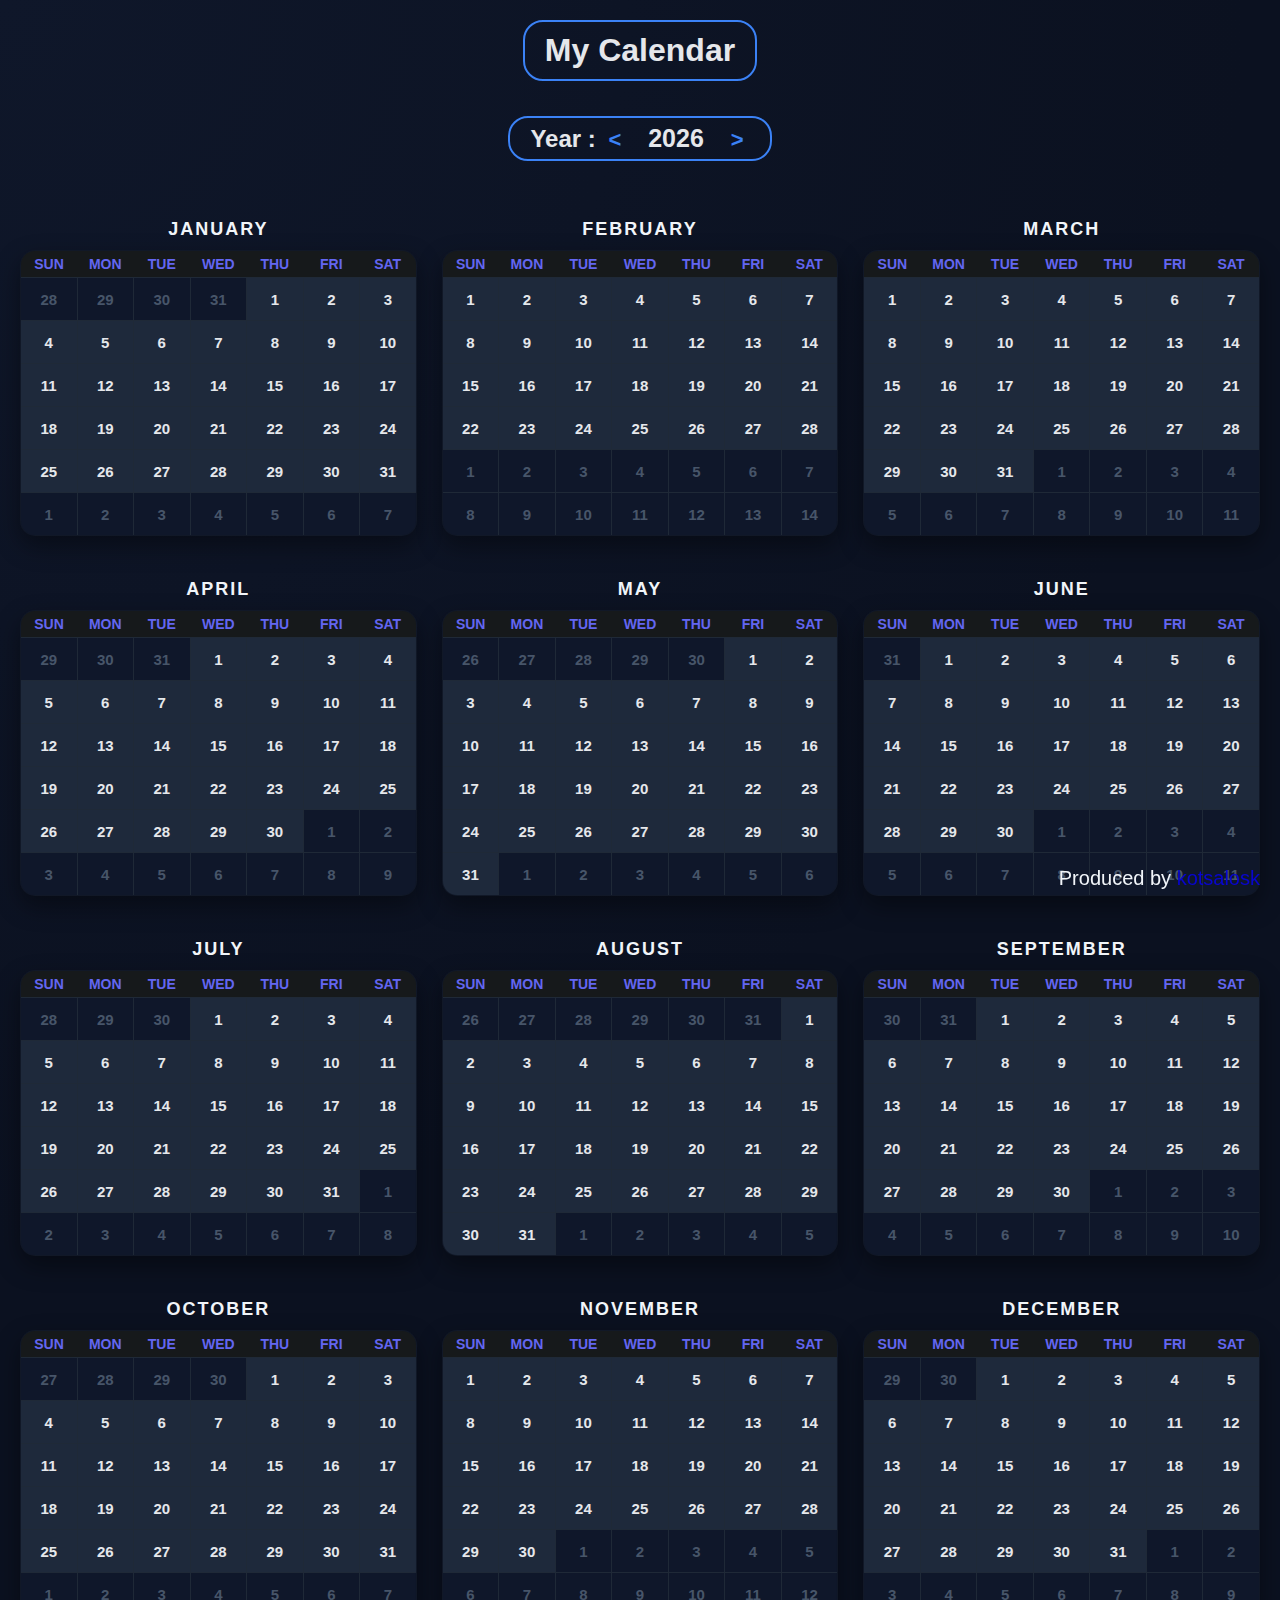
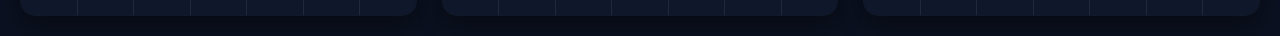
<file: index.html>
<!DOCTYPE html>
<html lang="en">
<head>
    <meta charset="UTF-8">
    <meta name="viewport" content="width=device-width, initial-scale=1.0">
    <title>AI Calendar</title>
    <link rel="icon" href="logo/logoweb.png" type="image/png"> 
    <link rel="stylesheet" href="styleYEAR.css">
</head>
<body>

    <h1 style="text-align: center;">My Calendar</h1>
    
    <h2 style="text-align: center;">Year : 
        <button id="prevYear" class="nav-btn">&lt;</button>
        <input type="number" id="yearInput" value="2026" min="1900" max="2100">
        <button id="nextYear" class="nav-btn">&gt;</button>
    </h2>

    <div class="grid-container" id="calendarGrid">
        </div>

    <footer class="footer">
        Produced by <a href="https://github.com/kotsalosk" style="color: #0805cf; text-decoration: none;">kotsalosk</a>
    </footer>

    <script src="calendar.js"></script>
    <script>
        generateYearView();
    </script>
    
</body>
</html>
</file>
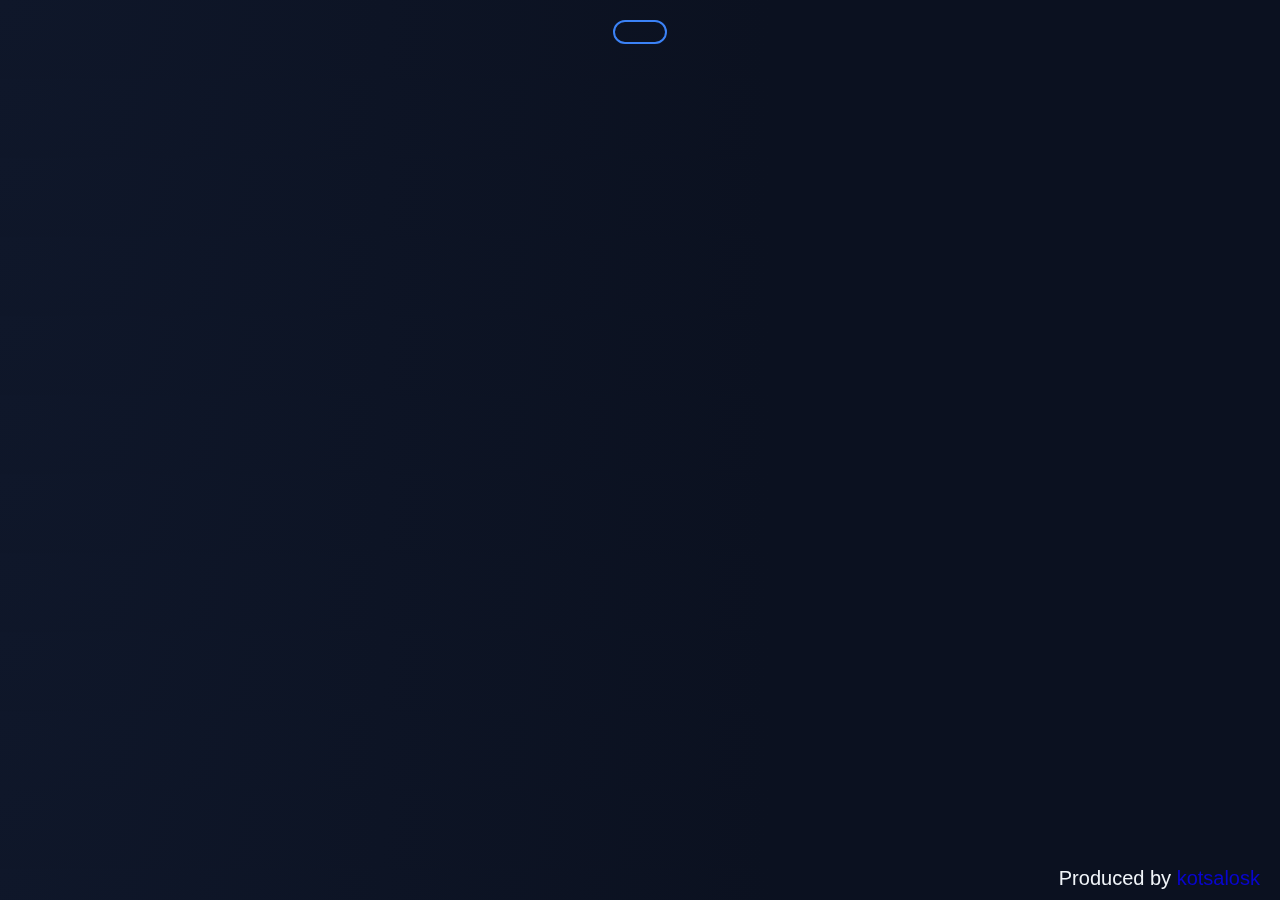
<file: day.html>
<!DOCTYPE html>
<html lang="en">
<head>
    <meta charset="UTF-8">
    <meta name="viewport" content="width=device-width, initial-scale=1.0">
    <title>AI Calendar</title>
    <link rel="icon" href="logo/logoweb.png" type="image/png"> 
    <link rel="stylesheet" href="styleDAY.css">
</head>
<body>

    <footer class="footer">
        Produced by <a href="https://github.com/kotsalosk" style="color: #0805cf; text-decoration: none;">kotsalosk</a>
    </footer>
    
    <h2 id="dayTitle" style="text-align: center;"></h2>

    <div id="hourGrid"></div>

    <script src="calendar.js"></script>
    <script>
        generateDayView();
    </script>

</body>
</html>
</file>
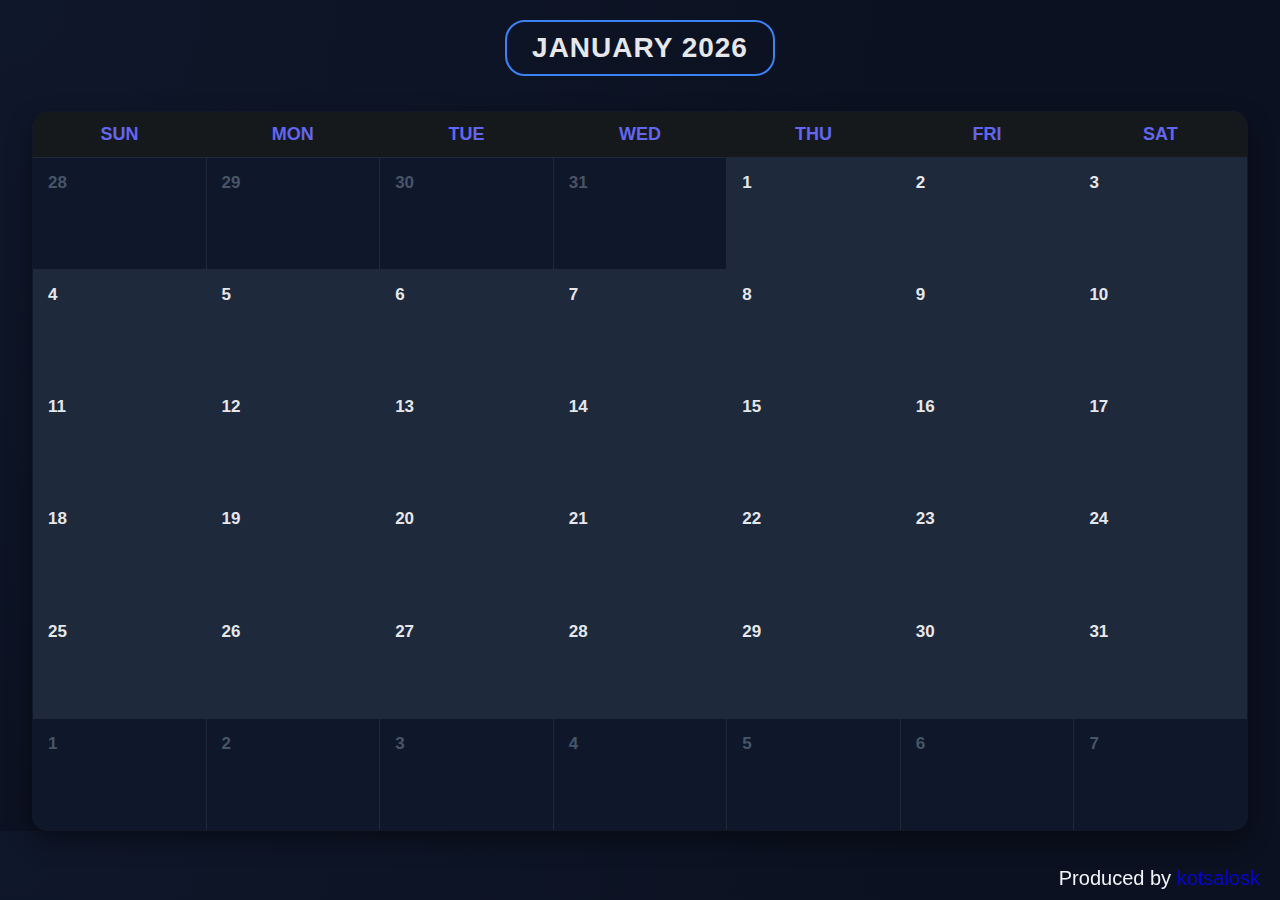
<file: month.html>
<!DOCTYPE html>
<html lang="en">
<head>
    <meta charset="UTF-8">
    <meta name="viewport" content="width=device-width, initial-scale=1.0">
    <title>AI Calendar</title>
    <link rel="icon" href="logo/logoweb.png" type="image/png"> 
    <link rel="stylesheet" href="styleMONTH.css">
</head>
<body>
    <footer class="footer">
        Produced by <a href="https://github.com/kotsalosk" style="color: #0805cf; text-decoration: none;">kotsalosk</a>
    </footer>

    <h1 id="monthTitle"></h1>

    <div id="singleMonth"></div>

    <script src="calendar.js"></script>
    <script>
        generateSingleMonth();
    </script>

</body>
</html>
</file>
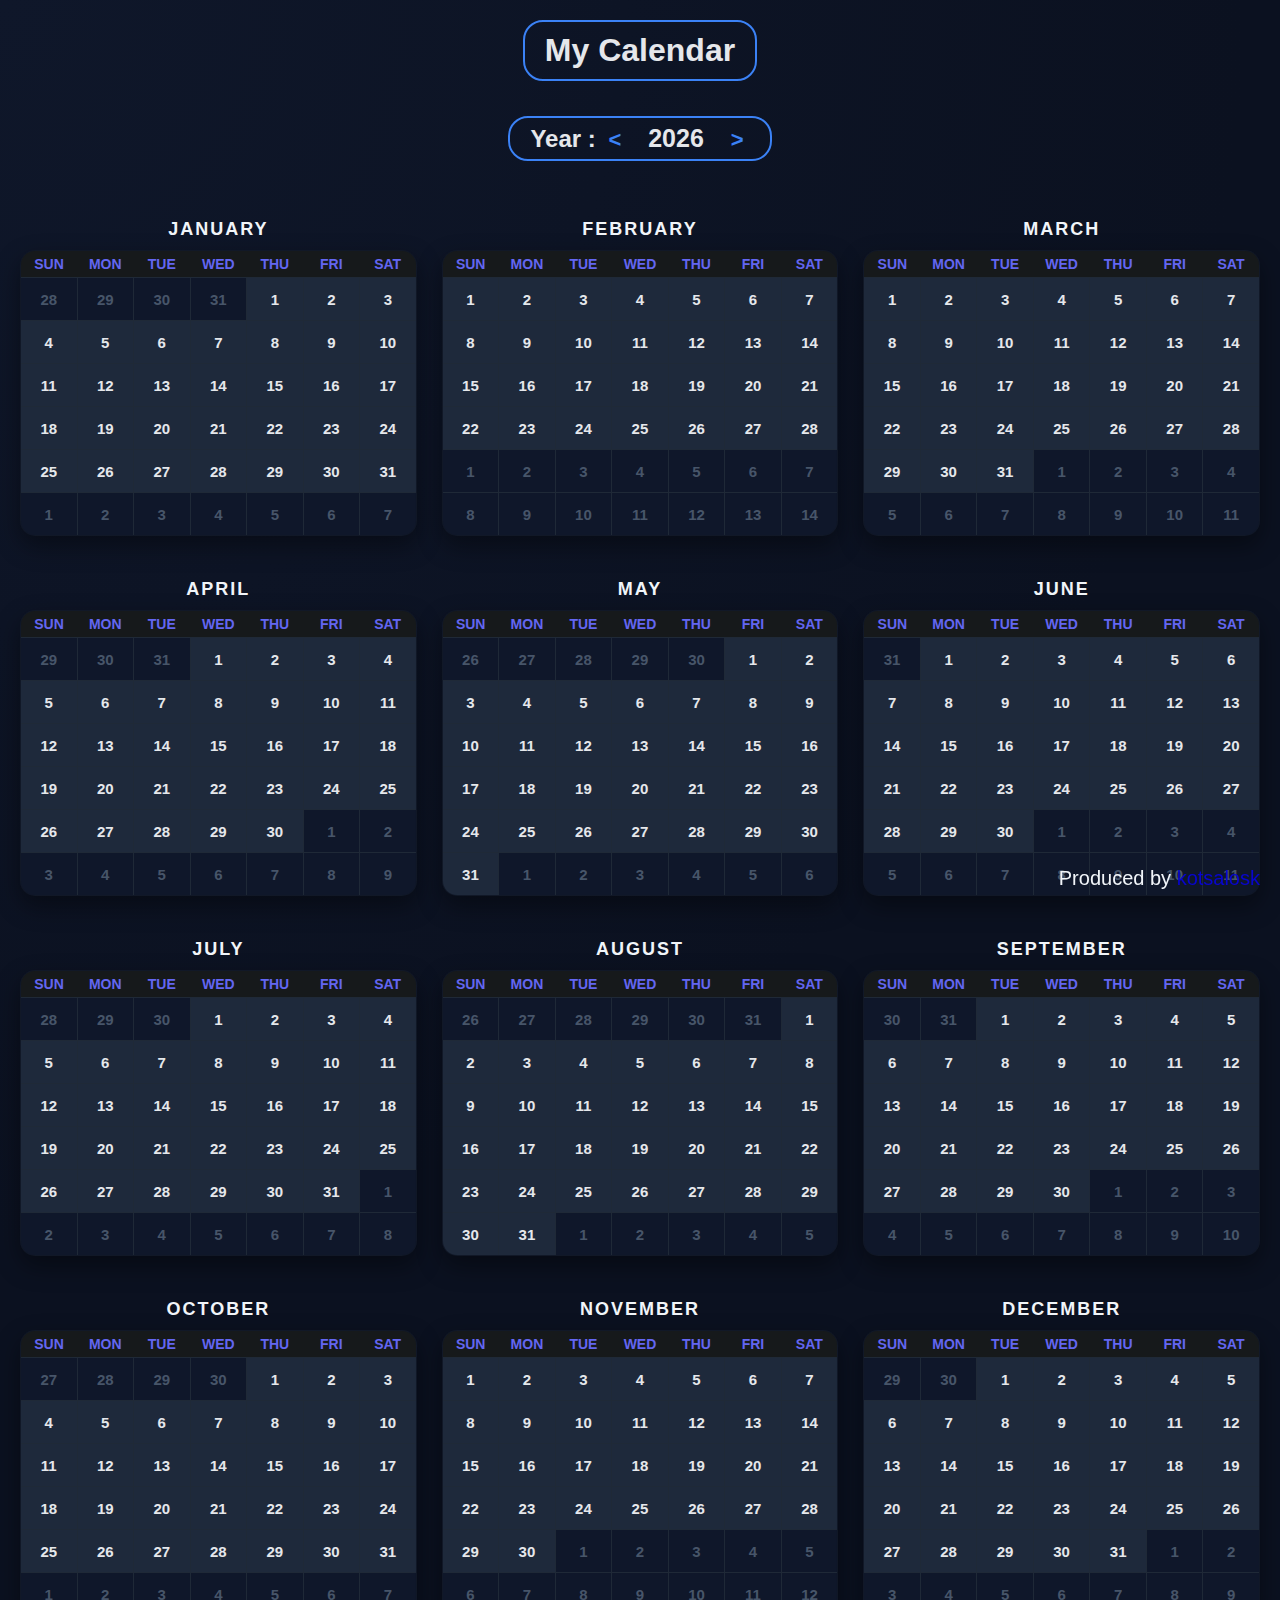
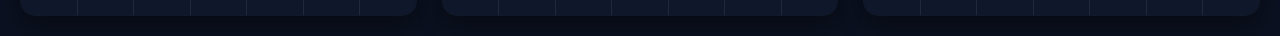
<file: year.html>
<!DOCTYPE html>
<html lang="en">
<head>
    <meta charset="UTF-8">
    <meta name="viewport" content="width=device-width, initial-scale=1.0">
    <title>AI Calendar</title>
    <link rel="icon" href="logo/logoweb.png" type="image/png"> 
    <link rel="stylesheet" href="styleYEAR.css">
</head>
<body>

    <h1 style="text-align: center;">My Calendar</h1>
    
    <h2 style="text-align: center;">Year : 
        <button id="prevYear" class="nav-btn">&lt;</button>
        <input type="number" id="yearInput" value="2026" min="1900" max="2100">
        <button id="nextYear" class="nav-btn">&gt;</button>
    </h2>

    <div class="grid-container" id="calendarGrid">
        </div>

    <footer class="footer">
        Produced by <a href="https://github.com/kotsalosk" style="color: #0805cf; text-decoration: none;">kotsalosk</a>
    </footer>

    <script>
        const months = [
            "January", "February", "March", "April", "May", "June",
            "July", "August", "September", "October", "November", "December"
        ];
        const daysOfWeek = ["Sun", "Mon", "Tue", "Wed", "Thu", "Fri", "Sat"];
        
        let currentYear = 2026;

        function generateCalendar(year) {
            const container = document.getElementById('calendarGrid');
            
            // Clear the content
            container.innerHTML = "";
            
            // Update the box (if the function is called from elsewhere)
            document.getElementById('yearInput').value = year;

            for (let month = 0; month < 12; month++) {
                // Creation of the wrapper
                const monthDiv = document.createElement('div');
                monthDiv.className = 'month-wrapper';

                const title = document.createElement('h3');
                title.className = 'month-title';
                title.innerText = months[month];
                monthDiv.appendChild(title);

                // Table creation
                const table = document.createElement('table');
                
                const thead = document.createElement('tr');
                daysOfWeek.forEach(day => {
                    const th = document.createElement('th');
                    th.innerText = day;
                    thead.appendChild(th);
                });
                table.appendChild(thead);

                // Calculate the dates
                const firstDayIndex = new Date(year, month, 1).getDay(); // The starting day (0-6)
                const daysInMonth = new Date(year, month + 1, 0).getDate(); // Days of the current month
                const prevMonthDays = new Date(year, month, 0).getDate(); // Days of the previous month

                let date = 1;
                let nextMonthDate = 1;
                let row = document.createElement('tr');

                // Loop for all the cages (42 cells)
                for (let i = 0; i < 42; i++) {
                    const cell = document.createElement('td');

                    // CASE 1: Days of the previous month
                    if (i < firstDayIndex) {
                        const prevDate = prevMonthDays - (firstDayIndex - 1 - i);
                        cell.innerText = prevDate;
                        cell.className = "other-month"; 
                    }
                    // CASE 2: Days of the current month
                    else if (date <= daysInMonth) {
                        cell.innerText = date;
                        date++;
                    }
                    // CASE 3: Days of the next month
                    else {
                        cell.innerText = nextMonthDate;
                        cell.className = "other-month";
                        nextMonthDate++;
                    }

                    row.appendChild(cell);

                    // Every 7 days change the line
                    if ((i + 1) % 7 === 0) {
                        table.appendChild(row);
                        row = document.createElement('tr');
                    }
                }

                monthDiv.appendChild(table);
                container.appendChild(monthDiv);
            }
        }

        // Running
        const yearInput = document.getElementById('yearInput');
        
        // Ιnitial execution 
        generateCalendar(parseInt(yearInput.value));

        // It's for the typing of the year
        yearInput.addEventListener('change', () => {
            const newYear = parseInt(yearInput.value);
            if (newYear > 0) { 
                generateCalendar(newYear);
            }
        });

        // Buttons
        document.getElementById('prevYear').addEventListener('click', () => {
            yearInput.value = parseInt(yearInput.value) - 1; 
            generateCalendar(parseInt(yearInput.value));    
        });

        document.getElementById('nextYear').addEventListener('click', () => {
            yearInput.value = parseInt(yearInput.value) + 1; 
            generateCalendar(parseInt(yearInput.value));    
        });
    </script>
</body>
</html>
</file>
<file: styleYEAR.css>
/* The backgound color of the site */
body {
    margin: 0;
    padding: 0;
    font-family: Arial, Helvetica, sans-serif;
    background: radial-gradient(circle at top left, #0f172a, #0b1120 60%);
    color: #e5e7eb;
}

/* The style of the 1st header (My Calendar)*/
h1 {
    color: #e5e7eb;
    border: 2px solid #3b82f6;
    border-radius: 20px;
    padding: 10px 20px;
    width: fit-content;
    margin: 20px auto;
    margin-bottom: 35px;
}

/* The style of the 2nd header, what is the current year. */
h2 {
    color: #e5e7eb;
    border: 2px solid #3b82f6;
    border-radius: 20px;
    width: fit-content;
    margin: 0 auto 20px auto;
    padding: 5px 20px;
}

/* The footer color */
footer {
    color: #f1f5f9;
}

/* Style of the footer */
.footer {
    position: fixed;
    bottom: 10px;
    right: 20px;
    width: 100%;
    text-align: right;
    font-size: 20px;
}

/* The month names arrangement */
.month-wrapper {
    display: flex;
    flex-direction: column;
    align-items: center;
}

/* The style of the month headers */
.month-title {
    color: #f1f5f9;
    margin-bottom: 10px;
    font-size: 18px;
    text-transform: uppercase;
    letter-spacing: 2px;
    font-weight: bold;
}

/* The grid arrangement*/
.grid-container {
    display: grid;
    grid-template-columns: repeat(3, 1fr); /*In every line we have 3 arrays.*/
    gap: 25px;
    padding: 20px;
    max-width: 1400px;
    margin: 0 auto;
}

/* The table of every month */
table {
    width: 100%;
    border-collapse: collapse;
    table-layout: fixed;
    background-color: #111827;
    border-radius: 15px;
    overflow: hidden;
    border: 1px solid #1f2937;
    box-shadow: 0 10px 25px rgba(0, 0, 0, 0.4);
    transition: transform 0.2s ease, box-shadow 0.2s ease;
    cursor: pointer;
}

/* Style of the cages. */
td {
    background-color: #1e293b;
    color: #e5e7eb;
    border: 1px solid #1f2937;
    height: 40px;
    text-align: center;
    font-size: 15px;
    font-weight: bold;
    transition: background-color 0.2s ease, transform 0.1s ease;
}

td:hover {
    color: white;
    transform: scale(1.02);
}

/* Style of the cages of next or previous month */
.other-month {
    background-color: #0f172a;
    color: #475569;
}

/* Zoom of the button */
table:hover {
    transform: translateY(-5px);
    box-shadow: 0 15px 35px rgba(34, 211, 238, 0.2);
}

/* The header of the days. */
th {
    background-color: #16191b;
    color: #6366f1;
    padding: 5px 0;
    font-size: 14px;
    text-transform: uppercase;
}

/*For the style of buttons of the year.*/
.nav-btn {
    font-size: 22px;
    background-color: transparent;
    border: none;
    cursor: pointer;
    color: #3b82f6;
    font-weight: bold;
    transition: transform 0.2s ease, color 0.2s ease;
}

/* When you put the mouse in it, it's getting bigger */
.nav-btn:hover {
    transform: scale(1.2);
    color: #22d3ee;
}

/* Style of the year typing */
#yearInput {
    background-color: transparent;
    border: none;
    color: #e5e7eb;
    font-size: 25px;
    font-weight: bold;
    width: 80px;
    text-align: center;
    outline: none;
}

/* The shadow of the month cage */
#yearInput:focus {
   border-bottom: 2px solid #22d3ee; 
}

#yearInput {
    appearance: textfield;
}

/* Hide the arrows of the typing */
#yearInput::-webkit-outer-spin-button,
#yearInput::-webkit-inner-spin-button {
    -webkit-appearance: none;
    margin: 0;
}

#yearInput {
    appearance: textfield;
}

/* 2 columns for the tablet users */
@media (max-width: 900px) {
    .grid-container {
        grid-template-columns: repeat(2, 1fr);
    }
}

/* 1 column for the phone users */
@media (max-width: 600px) {
    .grid-container {
        grid-template-columns: 1fr;
    }
}
</file>
<file: styleDAY.css>
/* The backgound color of the site */
body {
    margin: 0;
    padding: 0;
    font-family: Arial, Helvetica, sans-serif;
    background: radial-gradient(circle at top left, #0f172a, #0b1120 60%);
    color: #e5e7eb;
}

/* The style of the header of the month*/
h2 {
    color: #e5e7eb;
    border: 2px solid #3b82f6;
    border-radius: 20px;
    padding: 10px 25px;
    width: fit-content;
    margin: 20px auto;
    margin-bottom: 35px;
    font-size: 24px;
    letter-spacing: 1px;
}

/* The footer color */
footer {
    color: #f1f5f9;
}

/* Style of the footer */
.footer {
    position: fixed;
    bottom: 10px;
    right: 20px;
    width: 100%;
    text-align: right;
    font-size: 20px;
}

/* 2nd column */
.hour-table {
    width: 95%;
    margin: 30px auto;
    border-collapse: collapse;
}

/* Hour column (1st one) */
.hour-label {
    width: 70px;
    padding: 10px 14px;
    font-weight: bold;
    text-align: center;
    font-size: 17px;
    border: 2px solid #444;
    white-space: nowrap;
}

/* The line between the two columns */
.hour-note {
    border: 2px solid #444;
    padding: 10px;
    height: 45px;
}
</file>
<file: styleMONTH.css>
/* The backgound color of the site */
body {
    margin: 0;
    padding: 0;
    font-family: Arial, Helvetica, sans-serif;
    background: radial-gradient(circle at top left, #0f172a, #0b1120 60%);
    color: #e5e7eb;
}

/* The style of the header of the month*/
h1 {
    color: #e5e7eb;
    border: 2px solid #3b82f6;
    border-radius: 20px;
    padding: 10px 25px;
    width: fit-content;
    margin: 20px auto;
    margin-bottom: 35px;
    font-size: 28px;
    letter-spacing: 1px;
    text-transform: uppercase
}

/* The footer color */
footer {
    color: #f1f5f9;
}

/* Style of the footer */
.footer {
    position: fixed;
    bottom: 10px;
    right: 20px;
    width: 100%;
    text-align: right;
    font-size: 20px;
}

/* The grid arrangement*/
.grid-container {
    display: grid;
    grid-template-columns: 1fr;
    gap: 25px;
    padding: 20px;
    max-width: 1400px;
    margin: 0 auto;
    padding: 20px;
    width: 90%;
}

/* The table of every month */
table {
    width: 95%;
    height: 80vh;
    margin: 0 auto;
    border-collapse: collapse;
    background-color: #111827;
    border-radius: 15px;
    overflow: hidden;
    border: 1px solid #1f2937;
    box-shadow: 0 10px 25px rgba(0, 0, 0, 0.4);
    transition: transform 0.2s ease, box-shadow 0.2s ease;
    cursor: pointer;
}

/* Style of the cages. */
td {
    background-color: #1e293b;
    color: #e5e7eb;
    border: 1px solid #1f2937;
    height: auto;
    aspect-ratio: 1 / 1;
    text-align: left;
    vertical-align: top;
    padding: 15px;
    font-size: 17px;
    font-weight: bold;
    transition: background-color 0.2s ease, transform 0.1s ease;
}

td:hover {
    color: white;
    transform: scale(1.02);
}

/* The header of the days. */
th {
    background-color: #16191b;
    color: #6366f1;
    padding: 10px 0;
    font-size: 18px;
    height: 25px;
    text-transform: uppercase;
}

/* Style of the cages of next or previous month */
.other-month {
    background-color: #0f172a;
    color: #475569;
}
</file>
